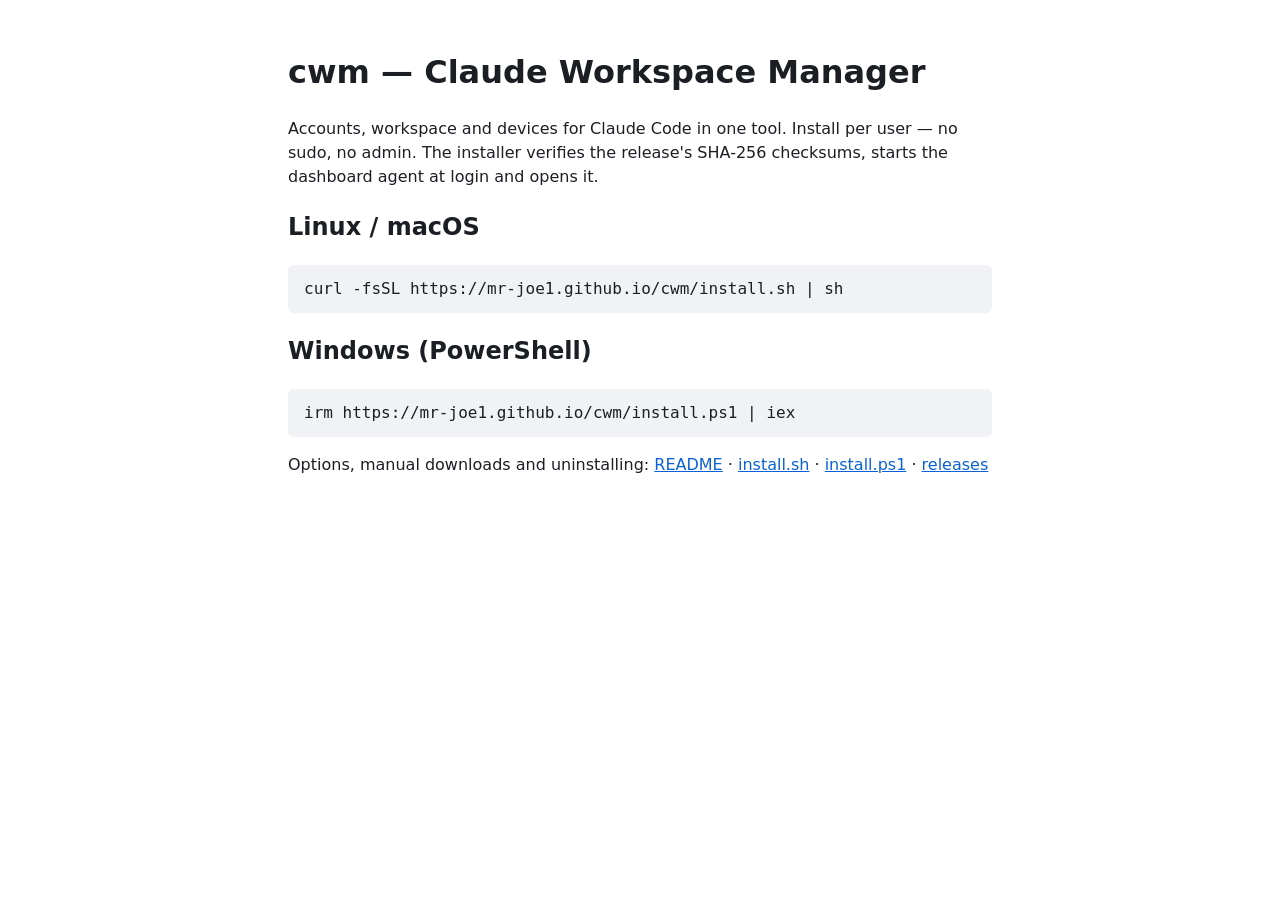
<file: scripts/pages/index.html>
<!doctype html>
<html lang="en">
<head>
<meta charset="utf-8">
<meta name="viewport" content="width=device-width,initial-scale=1">
<title>cwm — install</title>
<style>
body{font:16px/1.5 system-ui,sans-serif;max-width:44rem;margin:3rem auto;padding:0 1rem;color:#1b1f24}
pre{background:#f0f2f5;padding:.75rem 1rem;overflow-x:auto;border-radius:6px}
a{color:#0b62d6}
@media (prefers-color-scheme:dark){body{background:#0d1117;color:#e6edf3}pre{background:#161b22}a{color:#58a6ff}}
</style>
</head>
<body>
<h1>cwm — Claude Workspace Manager</h1>
<p>Accounts, workspace and devices for Claude Code in one tool. Install per user — no sudo, no admin.
The installer verifies the release's SHA-256 checksums, starts the dashboard agent at login and opens it.</p>
<h2>Linux / macOS</h2>
<pre>curl -fsSL https://mr-joe1.github.io/cwm/install.sh | sh</pre>
<h2>Windows (PowerShell)</h2>
<pre>irm https://mr-joe1.github.io/cwm/install.ps1 | iex</pre>
<p>Options, manual downloads and uninstalling:
<a href="https://github.com/Mr-JoE1/cwm#install">README</a> ·
<a href="install.sh">install.sh</a> · <a href="install.ps1">install.ps1</a> ·
<a href="https://github.com/Mr-JoE1/cwm/releases">releases</a></p>
</body>
</html>
</file>
